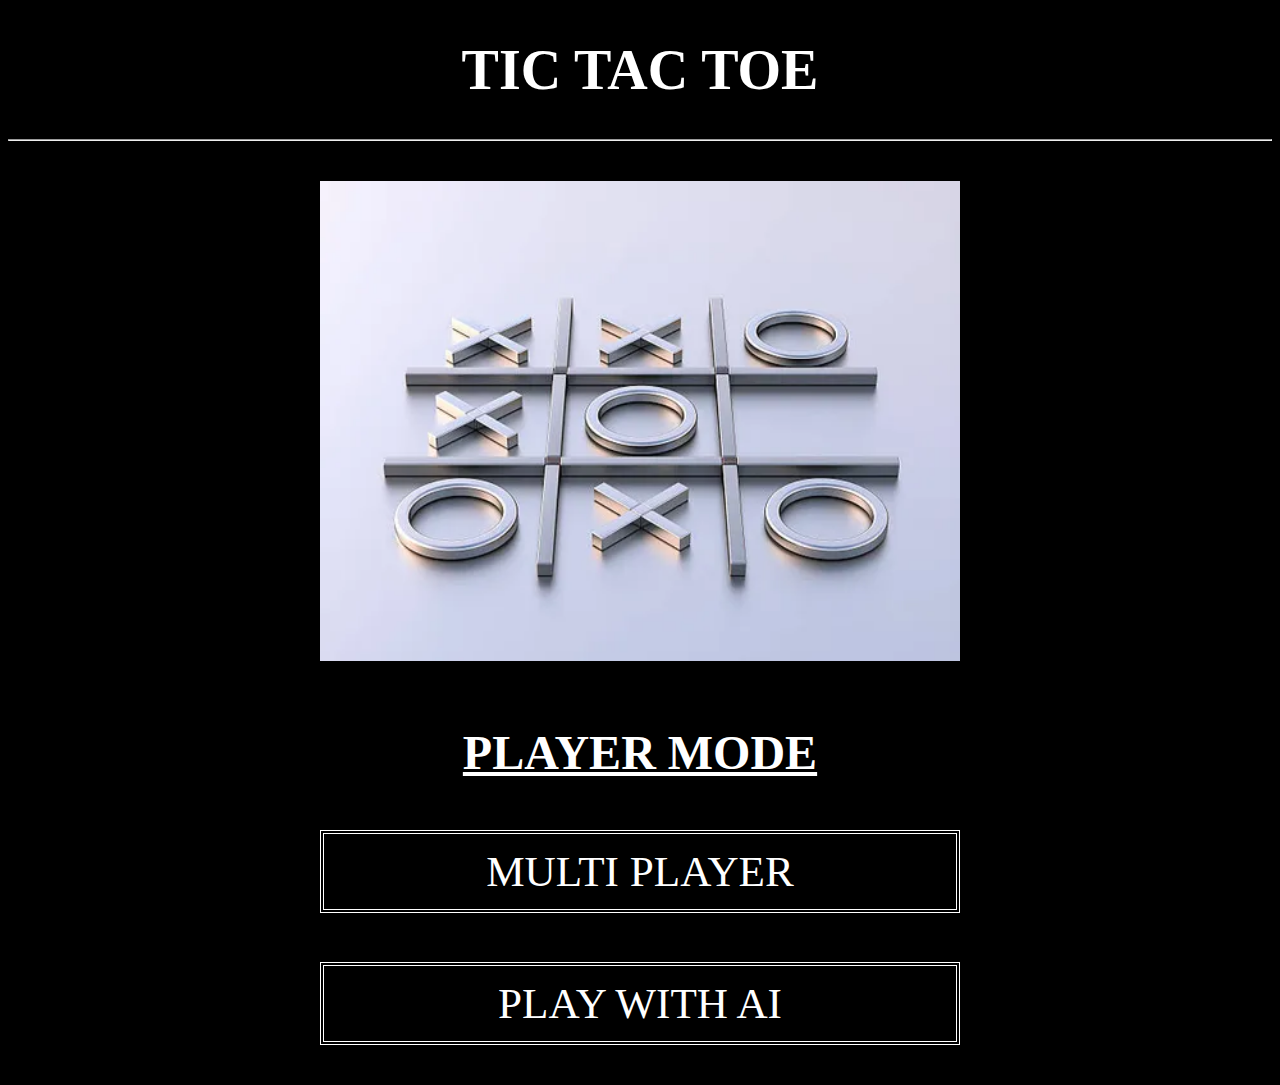
<file: index.html>
<!DOCTYPE html>
<html lang="en">
<head>
    <meta charset="UTF-8">
    <meta name="viewport" content="width=device-width, initial-scale=1.0">
    <title>Tic Tac Toe</title>
    <link rel="stylesheet" href="style.css">
</head>
<body>
    <header>
        <h1>TIC TAC TOE</h1><hr>
    </header>
    <main>
        <img id="xo" src="won-tic-rac-toe-game.webp">
        <div id="menu">  
            <b>PLAYER MODE</b>
            <a href="/MULTIPLAYER/multiplayer.html" class="box1">MULTI PLAYER</a>
            <a href="/PLAY WITH AI/playwithAI.html" class="box1">PLAY WITH AI</a>
        </div>
    </main>
    <footer></footer>
</body>

<script>
    let buttonaudio=new Audio('/AUDIO/button.wav');
    let buttons=document.querySelectorAll('a');
    buttons.forEach(function(x){
        x.addEventListener('click',function(){
        buttonaudio.play();
    });
    });
</script>

</html>
</file>
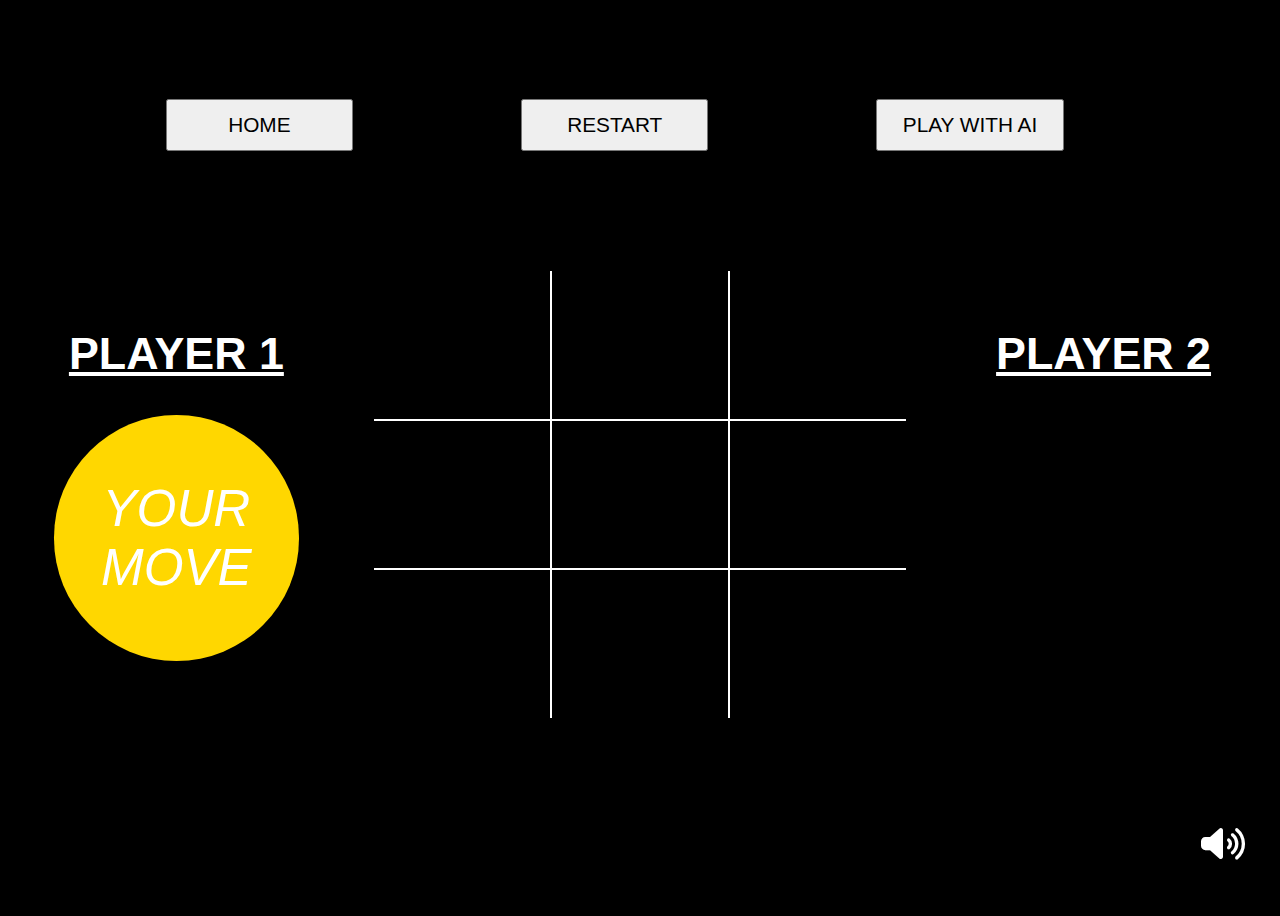
<file: MULTIPLAYER/multiplayer.html>
<!DOCTYPE html>
<html lang="en">
<head>
    <meta charset="UTF-8">
    <meta name="viewport" content="width=device-width, initial-scale=1.0">
    <title>Tic Tac Toe</title>
    <link rel="stylesheet" href="multiplayer.css">
    <link rel="stylesheet" href="https://cdnjs.cloudflare.com/ajax/libs/font-awesome/6.5.2/css/all.min.css">
</head>
<body>
    <header>
        <a href="/index.html"><button id="HOME">HOME</button></a>
        <a href="/MULTIPLAYER/multiplayer.html"><button id="RESTART">RESTART</button></a>
        <a href="/PLAY WITH AI/playwithAI.html"><button id="PLAYWITHAI">PLAY WITH AI</button></a>
    </header>
    <main>
        <div class="player" id="p1"> 
            <h6>PLAYER 1</h6>
            <div class="move" id="move1">YOUR MOVE</div>
        </div>

        <div class="area">
            <div class="grid-container">
                <div class="grid-item" id="00"></div>
                <div class="grid-item" id="01"></div>
                <div class="grid-item" id="02"></div>
                <div class="grid-item" id="10"></div>
                <div class="grid-item" id="11"></div>
                <div class="grid-item" id="12"></div>
                <div class="grid-item" id="20"></div>
                <div class="grid-item" id="21"></div>
                <div class="grid-item" id="22"></div>
            </div>
        </div>

        <div class="player" id="p2">
            <h6>PLAYER 2</h6>
            <div class="move" id="move2"></div>
        </div>  
    </main>
    <footer>
        <div id="volumeoptions">
            <i class="fa-solid fa-volume-high fa-beat"></i>
        </div>
    </footer>
</body>
<script src="multiplayer.js"></script>
</html>
</file>
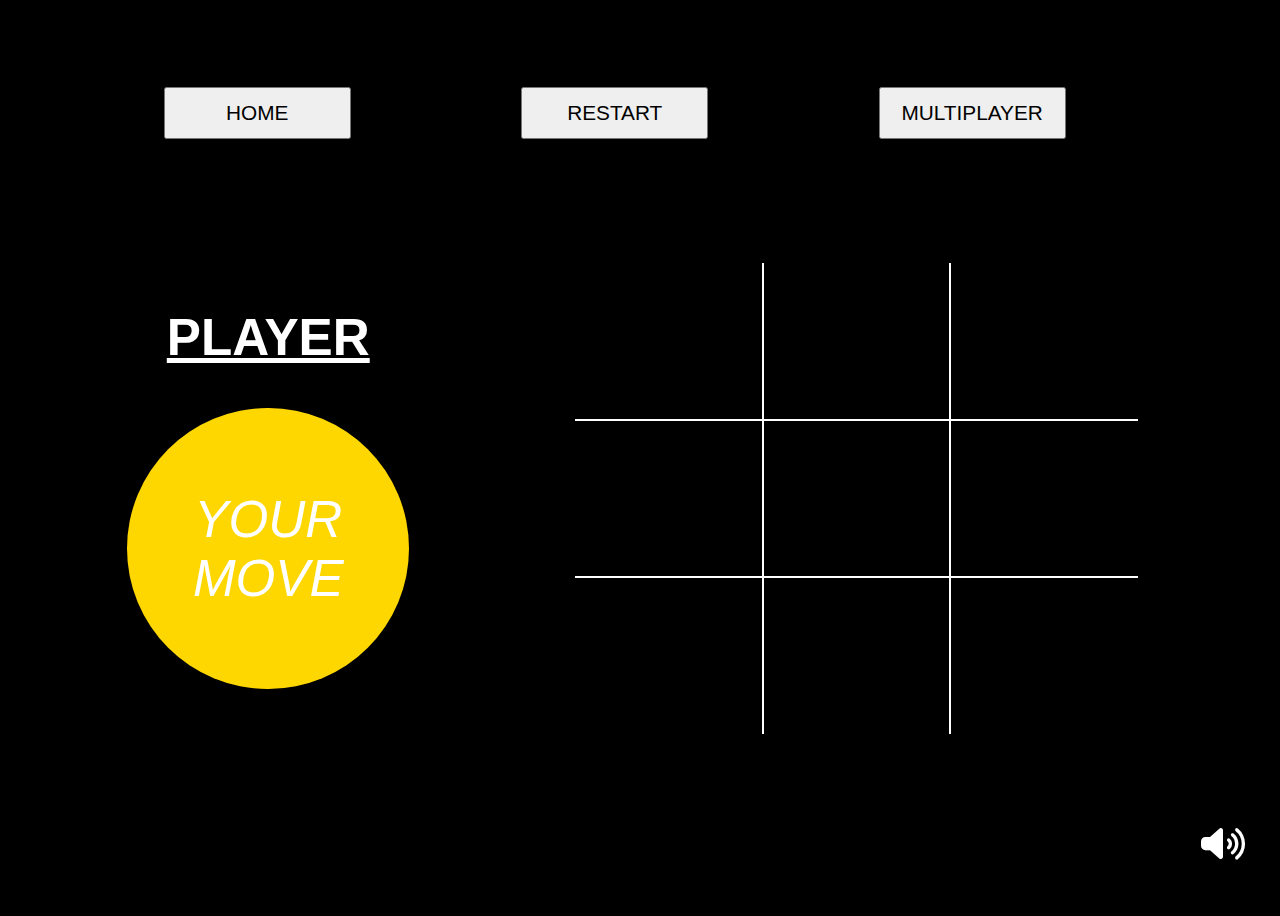
<file: PLAY WITH AI/playwithAI.html>
<!DOCTYPE html>
<html lang="en">
<head>
    <meta charset="UTF-8">
    <meta name="viewport" content="width=device-width, initial-scale=1.0">
    <title>Tic Tac Toe</title>
    <link rel="stylesheet" href="/PLAY WITH AI/playwithAI.css">
    <link rel="stylesheet" href="https://cdnjs.cloudflare.com/ajax/libs/font-awesome/6.5.2/css/all.min.css">
</head>
<body>
    <header>
        <a href="/index.html"><button>HOME</button></a>
        <a href="/PLAY WITH AI/playwithAI.html"><button>RESTART</button></a>
        <a href="/MULTIPLAYER/multiplayer.html"><button>MULTIPLAYER</button></a>
    </header>
    
    <main>
        <div class="player" id="p1"> 
            <h6>PLAYER</h6>
            <div class="move" id="move1">YOUR MOVE</div>
        </div>
        <div class="area">
            <div class="grid-container">
                <div class="grid-item" id="00"></div>
                <div class="grid-item" id="01"></div>
                <div class="grid-item" id="02"></div>
                <div class="grid-item" id="10"></div>
                <div class="grid-item" id="11"></div>
                <div class="grid-item" id="12"></div>
                <div class="grid-item" id="20"></div>
                <div class="grid-item" id="21"></div>
                <div class="grid-item" id="22"></div>
            </div>
        </div>
    </main>

    <footer>
        <div id="volumeoptions">
            <i class="fa-solid fa-volume-high fa-beat"></i>
        </div>
    </footer>
</body>
<script src="/PLAY WITH AI/playwithAI.js"></script>
</html>
</file>
<file: style.css>
body{
    background-color: black;
    color:white;
}

h1{
    text-align: center;
    font-size: 3.5rem;
}

a{
    text-decoration: none;
}

main{
    display: flex;
    flex-direction: row;
    justify-content:space-evenly;
    flex-wrap: wrap;
    overflow: hidden;
}

#xo{
    display: block;
    width:40em;
    height:auto;
    margin:2em;
    overflow: hidden;
}

#menu{
    width:40em;
    height:20em;
    margin:2em;
    display:flex;
    flex-direction: column;
    justify-content:space-between;
    overflow: hidden;
}

b{
    text-decoration: underline;
    text-align: center;
    font-size: 3em;
    overflow: hidden;
}

.box1{
    padding-top: 0.3em;
    padding-bottom: 0.3em;
    border-width: 0.3rem;
    font-size: 2.7em;
    border-color: white;
    border-style: double;
    text-decoration: none;
    color:white;
    text-align: center;
    overflow: hidden;
}

@media (max-width: 450px) {
    .box1 {
        font-size: 2.3em; 
    }
    h1{
        font-size: 3.2em;
    }   
    b{
        font-size:2.5em;
    }
}
</file>
<file: MULTIPLAYER/multiplayer.css>
body {
    font-family:'Franklin Gothic Medium', 'Arial Narrow', Arial, sans-serif;
    background-color: black;
    color:white;
    height: 100vh;
    display: flex;
    flex-direction: column;
    justify-content: space-evenly;
}

a{
    text-decoration: none;
}

/*HEADER*/
header{
    display:flex;
    flex-direction: row;
    flex-wrap: wrap;
    justify-content: space-evenly;
    width: 96%;
}

button {
    margin: 0.5em;
    font-size: 1.3em;
    height: 2.5em;
    width: 9em;
    transition: background-color 0.3s ease, color 0.3s ease, border 0.3s ease, box-shadow 0.3s ease;
}

button:hover {
    background-color: #8b8b8b; 
    color: black; 
    text-decoration: underline;
    border: 0.2em solid white; 
    box-shadow: 0px 0.2em 0.4em rgba(75, 75, 75, 0.2); 
}

/*FOOTER*/
#volumeoptions{
    font-size: 2.2em;
    position: fixed;
    bottom:1em;
    right:1em;
}

/*MAIN*/
main{
    display: flex;
    flex-direction: row;
    flex-wrap:wrap;
    width: 100%;
    justify-content:space-evenly;
    align-items: center;
}

/*PLAYER*/
.player {
    display: flex;
    flex-direction: column;
    align-items: center;
    margin: 2em;
}

h6{
    margin: 0px;
    padding-bottom: 0.8em;
    height:auto;
    font-size: 2.8em;
    text-decoration: underline;
}

.move{
    height:4.8em;
    width:4.8em;
    font-size: 3.2em;
    display: flex;
    justify-content: center;
    align-items: center;
    text-align: center;
    border-radius: 50%;
    font-style: oblique;
}

#move1{
    background-color: gold;
}

/*GRID*/
.area {
    display: flex;
    height:31em ;
    width: 37em;
    justify-content: center;
    align-items: center;
    margin:2em;
}

.grid-container{
    display: grid;
    grid-template-columns: repeat(3, 1fr);
    grid-template-rows: repeat(3, 1fr);
    width: 100%; 
    height: 100%; 
}

.grid-item {
    display: flex;
    justify-content: center;
    align-items: center;
    border-style: groove;
    border: 0.1rem groove white;
    font-size: 6em;
    font-family: cursive;
}

.grid-item:nth-child(1),
.grid-item:nth-child(2),
.grid-item:nth-child(3) {
    border-top: none;
}
.grid-item:nth-child(1),
.grid-item:nth-child(4),
.grid-item:nth-child(7) {
    border-left: none;
}
.grid-item:nth-child(3),
.grid-item:nth-child(6),
.grid-item:nth-child(9) {
    border-right: none;
}
.grid-item:nth-child(7),
.grid-item:nth-child(8),
.grid-item:nth-child(9) {
    border-bottom: none;
}

@media (max-width: 1302px) {
    .area{
        zoom:0.9;
    }
}

@media (max-width: 1226px) {
    .area{
        zoom:0.85;
    }
}

@media (max-width: 1193px) {
    .area{
        zoom:0.8;
    }
}

@media (max-width: 1161px) {
    .player{
        zoom:0.8;
    }
    header{
        zoom:0.9;
    }
    main{
        zoom:0.8;
    }
}

@media (max-width: 832px) {
    #p2{
        order:2;
    }
    .area{
        order:3;
    }
    .player{
        zoom:0.8;
    }
    .area{
        zoom:1;
    }
}

@media (max-width: 601px) {
    .player{
        zoom:0.8;
    }
    .area{
        zoom:0.8;
    }
}

@media (max-width: 412px) {
    .player{
        zoom:0.7;
    }
    header{
        zoom:0.8;
    }
    
}

@media (max-width: 364px) {
    .player{
        zoom:0.6;
    }
    header{
        zoom:0.7;
    }
}
</file>
<file: PLAY WITH AI/playwithAI.css>
body {
    font-family:'Franklin Gothic Medium', 'Arial Narrow', Arial, sans-serif;
    background-color: black;
    color:white;
    height: 100vh;
    display: flex;
    flex-direction: column;
    justify-content: space-evenly;
}

a{
    text-decoration: none;
}

/*HEADER*/
header{
    display:flex;
    flex-direction: row;
    flex-wrap: wrap;
    justify-content: space-evenly;
    width: 96%;
}

button {
    margin: 0.7em;
    font-size: 1.3em;
    height: 2.5em;
    width: 9em;
    transition: background-color 0.3s ease, color 0.3s ease, border 0.3s ease, box-shadow 0.3s ease;
}

button:hover {
    background-color: #8b8b8b; 
    color: black; 
    text-decoration: underline;
    border: 0.2em solid white; 
    box-shadow: 0px 0.2em 0.4em rgba(75, 75, 75, 0.2); 
}


/*FOOTER*/
#volumeoptions{
    font-size: 2.2em;
    position: fixed;
    bottom:1em;
    right:1em;
}


/*MAIN*/
main{
    display: flex;
    flex-direction: row;
    flex-wrap:wrap;
    width: 100%;
    justify-content: space-evenly;
    align-items: center;
}

/*PLAYER*/
.player {
    display: flex;
    flex-direction: column;
    align-items: center;
    margin: 2em;
}

h6{
    margin: 0px;
    padding-bottom: 0.8em;
    height:auto;
    font-size: 3.2em;
    text-decoration: underline;
}

.move{
    height:5.5em;
    width:5.5em;
    font-size: 3.2em;
    display: flex;
    justify-content: center;
    align-items: center;
    text-align: center;
    border-radius: 50%;
    font-style: oblique;
}

#move1{
    background-color: gold;
}

/*GRID*/
.area {
    display: flex;
    height:31em ;
    width: 37em;
    justify-content: center;
    align-items: center;
    margin:2em;
}

.grid-container{
    display: grid;
    grid-template-columns: repeat(3, 1fr);
    grid-template-rows: repeat(3, 1fr);
    width: 95%; 
    height: 95%; 
}

.grid-item {
    display: flex;
    justify-content: center;
    align-items: center;
    border-style: groove;
    border: 0.1rem groove white;
    font-size: 6em;
    font-family: cursive;
}

.grid-item:nth-child(1),
.grid-item:nth-child(2),
.grid-item:nth-child(3) {
    border-top: none;
}
.grid-item:nth-child(1),
.grid-item:nth-child(4),
.grid-item:nth-child(7) {
    border-left: none;
}
.grid-item:nth-child(3),
.grid-item:nth-child(6),
.grid-item:nth-child(9) {
    border-right: none;
}
.grid-item:nth-child(7),
.grid-item:nth-child(8),
.grid-item:nth-child(9) {
    border-bottom: none;
}


@media (max-width: 1017px) {
    .area{
        zoom:0.9;
    }
}

@media (max-width: 952px) {
    .player{
        zoom:0.9;
    }
}

@media (max-width: 917px) {
    .area{
        zoom:0.85;
    }
}

@media (max-width: 885px) {
    .player{
        zoom:0.8;
    }
}

@media (max-width: 850px) {
    .area{
        zoom:0.8;
    }
}


@media (max-width: 817px) {
    .area{
        zoom:0.75;
    }
    .player{
        zoom:0.75;
    }
    header{
        zoom:0.9;
    }
}

@media (max-width: 770px) {
    .player{
        zoom:0.6;
    }
}

@media (max-width: 625px) {
    header{
        zoom:0.8;
    }
}

@media (max-width: 557px) {
    header{
        zoom:0.7;
    }
}

@media (max-width: 489px) {
    header{
        zoom:0.6;
    }
}


@media (max-width: 355px) {
    .area{
        zoom:0.7;
    }
}

@media (max-width: 340px) {
    .area{
        zoom:0.65;
    }
}


/*
@media (max-width: 1193px) {
    .area{
        zoom:0.8;
    }
}

@media (max-width: 1161px) {
    .player{
        zoom:0.8;
    }
    header{
        zoom:0.9;
    }
    main{
        zoom:0.8;
    }
}

@media (max-width: 832px) {
    #p2{
        order:2;
    }
    .area{
        order:3;
    }
    .player{
        zoom:0.8;
    }
    .area{
        zoom:1;
    }
}

@media (max-width: 601px) {
    .player{
        zoom:0.8;
    }
    .area{
        zoom:0.8;
    }
}

@media (max-width: 412px) {
    .player{
        zoom:0.7;
    }
    header{
        zoom:0.8;
    }
    
}

@media (max-width: 364px) {
    .player{
        zoom:0.6;
    }
    header{
        zoom:0.7;
    }
}
 */
</file>
